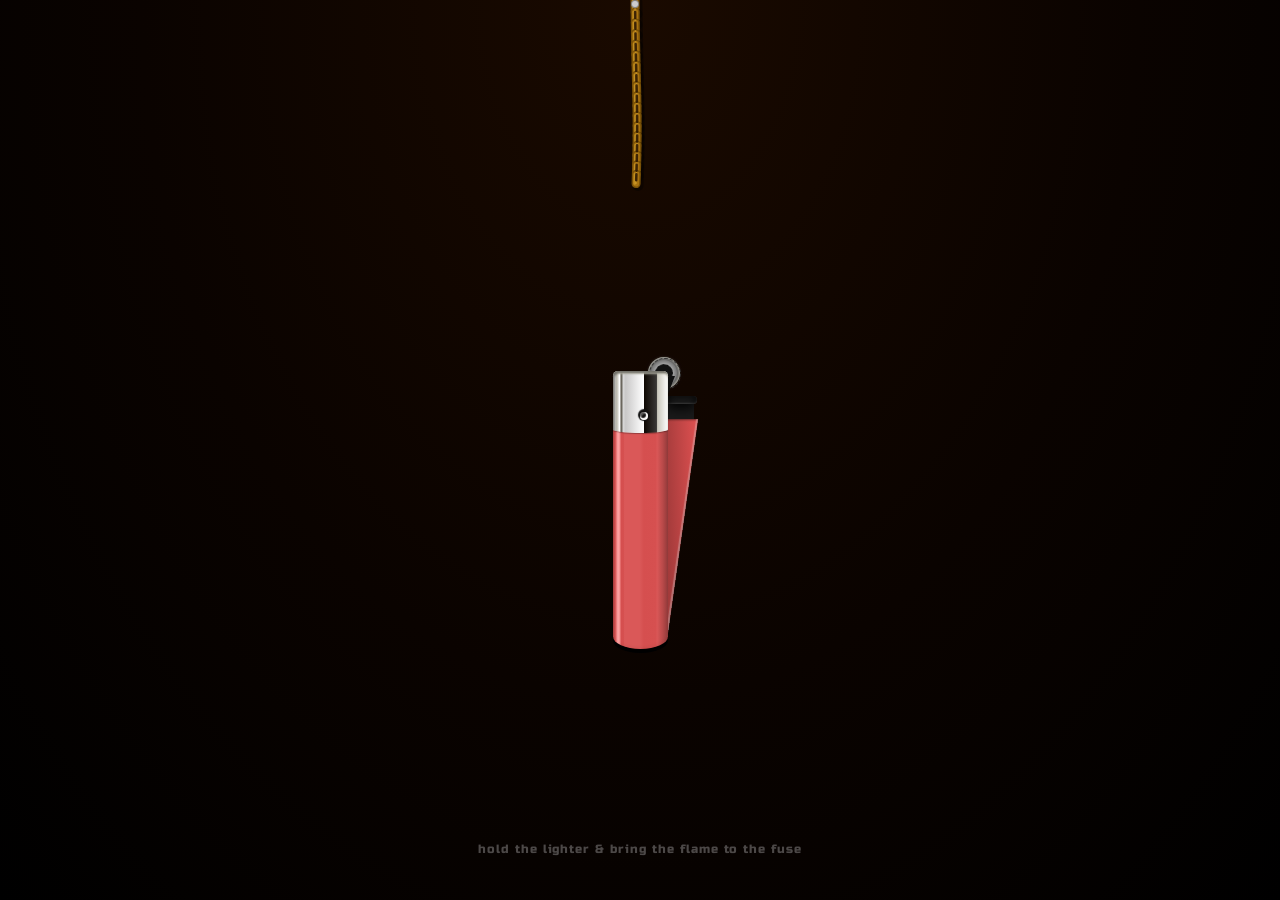
<file: lighter.html>
<!DOCTYPE html>
<html lang="en">
<head>
  <meta charset="UTF-8">
  <meta name="viewport" content="width=device-width, initial-scale=1.0, viewport-fit=cover">
  <title>One Shot — For Sadiya</title>
  <style>
    html { background: #000; }
    #entryOverlay {
      position: fixed; inset: 0; background: #000;
      z-index: 999999; pointer-events: none;
      transition: opacity 0.5s ease;
    }
    /* Start 17s into the drift so moon is right at the left edge when it appears */
    #moonBackground.animating {
      animation-delay: -20s;
    }
  </style>
  <link rel="preconnect" href="https://fonts.googleapis.com">
  <link href="https://fonts.googleapis.com/css2?family=Russo+One&display=swap" rel="stylesheet">
  <link rel="stylesheet" href="https://public.codepenassets.com/css/reset-2.0.min.css">
  <link rel="stylesheet" href="./lighter-scene.css">
</head>
<body>

  <div id="entryOverlay"></div>

  <!-- ══════════════════════════════════════════
       SCENE 1 — LIGHTER + FUSE
       Visible at start, fades out after explosion
  ══════════════════════════════════════════ -->
  <div id="lighterScene">

    <!-- Parallax sky layers -->
    <div id="sky-bg"></div>
    <div id="sky-stars"></div>

    <!-- Fuse canvas (full-screen rope) -->
    <canvas id="fuse-canvas"></canvas>

    <!-- The lighter -->
    <div class="wrapper">
      <div class="clipper" id="lighter">
        <div class="stone"></div>
        <div class="flame-wrap">
          <div class="flame" id="flame"></div>
        </div>
        <div class="metal">
          <div class="dent"></div>
        </div>
        <div class="trigger">
          <div class="top"></div>
          <div class="bottom"></div>
        </div>
        <div class="right-part"></div>
        <div class="body"></div>
        <div class="stone-holder"></div>
      </div>
    </div>

    <!-- Explosion overlay (stays inside lighter scene, bridges to fireworks) -->
    <div id="explosion"></div>

    <!-- Hint text -->
    <p id="hint">hold the lighter &amp; bring the flame to the fuse</p>

  </div>

  <!-- ══════════════════════════════════════════
       MOON — lives outside both scenes so neither
       scene's opacity transition affects it
  ══════════════════════════════════════════ -->
  <div id="moonBackground"></div>

  <!-- ══════════════════════════════════════════
       SCENE 2 — FIREWORKS
       Hidden initially, revealed after fuse explodes
  ══════════════════════════════════════════ -->
  <div id="fireworksSection">

    <div class="container">
      <div class="loading-init" id="fw-loading">
        <div class="loading-init__header"></div>
        <div class="loading-init__status"></div>
      </div>
      <div class="stage-container">
        <div class="canvas-container">
          <canvas id="trails-canvas"></canvas>
          <canvas id="main-canvas"></canvas>
        </div>

        <!-- Controls -->
        <div class="controls" style="justify-content:flex-end; z-index:100; position:absolute; top:0; width:100%;">
          <div class="btn pause-btn" style="display:none;"></div>
          <div class="btn sound-btn" style="display:none;"></div>
          <div class="btn settings-btn" onclick="if(typeof toggleMenu==='function')toggleMenu();"
               style="opacity:1; cursor:pointer; background:rgba(0,0,0,0.45); border-radius:50%; margin:8px;">
            <svg fill="white" width="24" height="24" viewBox="0 0 24 24">
              <path d="M19.43 12.98c.04-.32.07-.64.07-.98s-.03-.66-.07-.98l2.11-1.65c.19-.15.24-.42.12-.64l-2-3.46c-.12-.22-.39-.3-.61-.22l-2.49 1c-.52-.4-1.08-.73-1.69-.98l-.38-2.65C14.46 2.18 14.25 2 14 2h-4c-.25 0-.46.18-.49.42l-.38 2.65c-.61.25-1.17.59-1.69.98l-2.49-1c-.23-.09-.49 0-.61.22l-2 3.46c-.13.22-.07.49.12.64l2.11 1.65c-.04.32-.07.65-.07.98s.03.66.07.98l-2.11 1.65c-.19.15-.24.42-.12.64l2 3.46c.12.22.39.3.61.22l2.49-1c.52.4 1.08.73 1.69.98l.38 2.65c.03.24.24.42.49.42h4c.25 0 .46-.18.49-.42l.38-2.65c.61-.25 1.17-.59 1.69-.98l2.49 1c.23.09.49 0 .61-.22l2-3.46c.12-.22.07-.49-.12-.64l-2.11-1.65zM12 15.5c-1.93 0-3.5-1.57-3.5-3.5s1.57-3.5 3.5-3.5 3.5 1.57 3.5 3.5-1.57 3.5-3.5 3.5z"/>
            </svg>
          </div>
        </div>

        <!-- Settings menu -->
        <div class="menu hide" style="z-index:200; position:absolute; top:0; bottom:0; left:0; right:0;">
          <div class="menu__inner-wrap">
            <div class="btn btn--bright close-menu-btn" onclick="if(typeof toggleMenu==='function')toggleMenu(false);">
              <svg fill="white" width="24" height="24" viewBox="0 0 24 24">
                <path d="M19 6.41L17.59 5 12 10.59 6.41 5 5 6.41 10.59 12 5 17.59 6.41 19 12 13.41 17.59 19 19 17.59 13.41 12z"/>
              </svg>
            </div>
            <div class="menu__header">Settings</div>
            <div class="menu__subheader">For more info, click any label.</div>
            <form>
              <div class="form-option form-option--select"><label class="shell-type-label">Shell Type</label><select class="shell-type"></select></div>
              <div class="form-option form-option--select" style="display:none"><label class="shell-size-label">Shell Size</label><select class="shell-size"></select></div>
              <div class="form-option form-option--select"><label class="quality-ui-label">Quality</label><select class="quality-ui"></select></div>
              <div class="form-option form-option--select"><label class="sky-lighting-label">Sky Lighting</label><select class="sky-lighting"></select></div>
              <div class="form-option form-option--select"><label class="scaleFactor-label">Scale</label><select class="scaleFactor"></select></div>
              <div class="form-option form-option--checkbox"><label class="auto-launch-label">Auto Fire</label><input class="auto-launch" type="checkbox"/></div>
              <div class="form-option form-option--checkbox form-option--finale-mode"><label class="finale-mode-label">Finale Mode</label><input class="finale-mode" type="checkbox"/></div>
              <div class="form-option form-option--checkbox"><label class="hide-controls-label">Hide Controls</label><input class="hide-controls" type="checkbox"/></div>
              <div class="form-option form-option--checkbox form-option--fullscreen"><label class="fullscreen-label">Fullscreen</label><input class="fullscreen" type="checkbox"/></div>
              <div class="form-option form-option--checkbox"><label class="long-exposure-label">Open Shutter</label><input class="long-exposure" type="checkbox"/></div>
            </form>
            <div class="credits"> <a href="https://cmiller.tech/" target="_blank"></a>.</div>
          </div>
        </div>
      </div>

      <!-- Help modal -->
      <div class="help-modal">
        <div class="help-modal__overlay"></div>
        <div class="help-modal__dialog">
          <div class="help-modal__header"></div>
          <div class="help-modal__body"></div>
          <button type="button" class="help-modal__close-btn">Close</button>
        </div>
      </div>
    </div>

  </div><!-- /fireworksSection -->


  <!-- ══ fscreen polyfill ══ -->
  <script>
    window._fscreenFallback = function() {
      if (typeof fscreen === 'undefined') {
        window.fscreen = {
          fullscreenEnabled: !!(document.fullscreenEnabled || document.webkitFullscreenEnabled),
          fullscreenElement: null,
          requestFullscreen: el => el.requestFullscreen ? el.requestFullscreen() : (el.webkitRequestFullscreen && el.webkitRequestFullscreen()),
          exitFullscreen: () => document.exitFullscreen ? document.exitFullscreen() : (document.webkitExitFullscreen && document.webkitExitFullscreen()),
          addEventListener: (evt, fn) => document.addEventListener('fullscreenchange', fn),
          removeEventListener: (evt, fn) => document.removeEventListener('fullscreenchange', fn),
        };
      }
    };
  </script>
  <script src="https://s3-us-west-2.amazonaws.com/s.cdpn.io/329180/fscreen%401.0.1.js" onerror="window._fscreenFallback()"></script>
  <script>window._fscreenFallback();</script>
  <script src="https://s3-us-west-2.amazonaws.com/s.cdpn.io/329180/Stage%400.1.4.js"></script>
  <script src="https://s3-us-west-2.amazonaws.com/s.cdpn.io/329180/MyMath.js"></script>

  <!-- ══ App scripts — order matters ══ -->
  <script src="./fireworks-engine.js"></script>
  <script src="./lighter-main.js"></script>

  <!-- ══ Drop entry overlay after scripts initialise ══ -->
  <script>
    (function () {
      var o = document.getElementById('entryOverlay');
      if (!o) return;
      requestAnimationFrame(function () {
        requestAnimationFrame(function () {
          o.style.opacity = '0';
          setTimeout(function () { o.parentNode && o.parentNode.removeChild(o); }, 500);
        });
      });
    })();
  </script>

</body>
</html>
</file>
<file: lighter-scene.css>
/* ════════════════════════════════════════════════
   ONE SHOT — Main Stylesheet
   Scenes: lighterScene → fireworksSection
   Aesthetic: cinematic, dark, warm amber
   Font: Russo One (loaded via HTML)
   ════════════════════════════════════════════════ */

/* ── Reset / base ── */
*, *::before, *::after { margin: 0; padding: 0; box-sizing: border-box; }

html, body {
  width: 100%; height: 100%;
  overflow: hidden;
  background: #000;
  font-family: 'Russo One', sans-serif;
}

/* ════════════════════════════════════════════════
   SKY BACKGROUND — persistent across both scenes
   ════════════════════════════════════════════════ */
#sky-bg {
  position: fixed;
  inset: 0;
  z-index: 0;
  background: radial-gradient(ellipse at 50% 0%, #1a0a00 0%, #0a0300 55%, #000 100%);
  transition: background 1.2s ease;
}

/* Subtle star field painted via JS on a pseudo */
#sky-stars {
  position: fixed;
  inset: 0;
  z-index: 1;
  pointer-events: none;
  /* stars are drawn on a canvas injected by director.js */
}

/* ════════════════════════════════════════════════
   MOON — drifts across entire experience
   ════════════════════════════════════════════════ */
#moonBackground {
  position: fixed;
  top: 0; left: 0;
  width: 100%; height: 100%;
  z-index: 20;
  display: none;
  background: transparent url(https://enes.in/assets/tumblr_oxivv3ja7l1vq64mxo1_1280.jpg) no-repeat;
  background-size: 20%;
  background-position: -45% calc(25% + 10px);
  pointer-events: none;
  /* screen blend: JPG black background becomes invisible,
     and bright fireworks punch through the moon's dark areas */
  mix-blend-mode: screen;
}
#moonBackground.animating {
  animation: moonDrift 70s linear forwards;
}
@keyframes moonDrift {
  from { background-position: -45% calc(25% + 10px); }
  to   { background-position: 140% calc(25% + 10px); }
}

/* ════════════════════════════════════════════════
   LIGHTER SCENE
   ════════════════════════════════════════════════ */
#lighterScene {
  position: fixed;
  inset: 0;
  z-index: 10;
  /* opacity controlled by director.js for seamless fade */
  opacity: 1;
  transition: opacity 0.9s ease;
}
#lighterScene.fade-out {
  opacity: 0;
  pointer-events: none;
}

/* body warm glow when lighter is lit */
body.lit #sky-bg {
  background: radial-gradient(ellipse at 50% 80%, #3a1500 0%, #180800 45%, #080300 100%);
}

/* ── Centering wrapper ── */
.wrapper {
  position: absolute;
  inset: 0;
  display: flex;
  align-items: center;
  justify-content: center;
  padding-bottom: 60px;
  -webkit-tap-highlight-color: rgba(0,0,0,0);
  z-index: 20;
}

/* ── Lighter position ── */
.wrapper .clipper {
  position: relative;
  cursor: pointer;
  top: 90px;
  /* camera-pan: lighter slides down & fades as scene transitions */
  transition: transform 1.2s cubic-bezier(0.4,0,0.2,1), opacity 0.8s ease;
}
.wrapper .clipper.pan-away {
  transform: translateY(120px);
  opacity: 0;
}

/* ── Metal cap ── */
.wrapper .clipper .metal {
  width: 55px;
  height: 62px;
  border-radius: 8px 8px 95% 95% / 10px 10px 11% 11%;
  margin-bottom: -4px;
  z-index: 10;
  position: relative;
  box-shadow: 2px 2px 2px rgba(0,0,0,0.4) inset,
              0 3px 2px #bcbaad inset,
              0 1px 1px rgba(0,0,0,0.3);
  background: linear-gradient(90deg,
    #d5d3c8 0%, #e2e2e2 2%, #bdbbb0 7%, #ffffff 12%,
    #5d584e 15%, #d6d6d6 19%, #c9c8c8 23%, #ffffff 56%,
    #0f0904 57%, #383634 79%, #c9c7bb 81%, #ffffff 100%);
}
.wrapper .clipper .metal .dent {
  width: 8px; height: 8px;
  border-radius: 10px;
  background: #111;
  position: absolute;
  right: 20px; bottom: 13px;
  box-shadow: -1px -1px 1px 1px #fff inset,
               1px  1px 1px 1px #555 inset,
               0 -1px 1px 2px #111;
}

/* ── Flame ── */
.wrapper .clipper .flame-wrap {
  transform: scaleY(0);
  transition: all 90ms ease-out;
}
.wrapper .clipper .flame {
  width: 20px;
  height: 65px;
  position: absolute;
  top: -63px;
  left: 10px;
  border-radius: 47% 53% 38% 38% / 95% 95% 10% 10%;
  box-shadow: -7px 8px 4px -5px #396e9a,
               7px 8px 4px -5px #396e9a,
              -1px -4px 8px #396e9a inset,
               0 -6px 6px #caa821,
               0 -30px 50px -10px #caa821;
  background: linear-gradient(0deg,
    rgba(21,27,41,0) 0%, rgba(35,35,41,0) 7%,
    #ed9d22 46%, #fefefc 71%, #fefefc 100%);
  animation: slide-right 2s both ease-out infinite;
  transform-origin: bottom;
  transition: transform 0.12s ease-out, filter 0.12s ease-out;
  will-change: transform;
}
@keyframes slide-right {
  0%   { transform: scaleY(1) skewX(-4deg); }
  50%  {
    transform: scaleY(1.1) skewX(0deg);
    box-shadow: -7px 8px 4px -5px #396e9a, 7px 8px 4px -5px #396e9a,
                -1px -4px 8px #396e9a inset, 0 -6px 6px #caa821,
                0 -30px 50px -5px #caa821;
  }
  100% { transform: scaleY(1) skewX(-4deg); }
}

/* ── Lighter body ── */
.wrapper .clipper .body {
  position: relative;
  width: 55px;
  height: 220px;
  border-radius: 0% 0% 95% 95% / 0% 0% 11% 11%;
  box-shadow: 0 4px #000, -1px 0 4px rgba(0,0,0,0.1) inset;
  background: linear-gradient(90deg,
    #a73e3e 0%, #d54f4f 4%, #f99898 8%, #ffa4a4 11%,
    #d54f4f 15%, #d54f4f 19%, #da5858 21%, #da5858 35%,
    #da5858 49%, #d54f4f 56%, #d65050 78%, #da5757 80%,
    #9a3d3d 100%);
}
.wrapper .clipper .right-part {
  width: 32px; height: 215px;
  position: absolute;
  top: 48px; right: -15px;
  transform: skewX(-8deg);
  z-index: 0;
  background: linear-gradient(260deg, #e05151 0%, #672525 100%);
  box-shadow: -2px 0 1px rgba(255,255,255,0.3) inset,
               0 1px 2px rgba(0,0,0,0.5) inset;
}
.wrapper .clipper .trigger {
  position: absolute;
  top: 25px; right: -29px;
  transition: all 150ms ease-out;
}
.wrapper .clipper .trigger .top {
  background: #222;
  width: 29px; height: 8px;
  border-radius: 0 10px 10px 0;
  box-shadow: 0 1px 8px #000 inset, 0 -1px 2px rgba(255,255,255,0.3) inset;
}
.wrapper .clipper .trigger .bottom {
  background: #000;
  width: 26px; height: 16px;
  box-shadow: 0 -12px 12px rgba(255,255,255,0.1) inset;
}
.wrapper .clipper .stone {
  position: absolute;
  width: 18px; height: 18px;
  background: #111;
  border-radius: 30px;
  top: -7px; left: 42px;
  z-index: 1;
  box-shadow: 0 0 8px #fff, 0 0 0 4px #666,
              0 0 3px 6px #444, 0 0 0 7px #bdbbb0;
  transition: all 150ms ease-out;
  border: 1px dashed #333;
}
.wrapper .clipper .stone:before {
  content: '';
  display: block;
  width: 32px; height: 32px;
  border-radius: 30px;
  border: 1px dashed #333;
  top: -7px; left: -7px;
  position: relative;
}
.wrapper .clipper .stone-holder {
  position: absolute;
  left: 55px; top: 5px;
  width: 0; height: 0;
  border-width: 18px 7px 0 0;
  border-color: #111 transparent transparent transparent;
  border-style: solid;
  z-index: 2;
}

/* Glow under lighter */
.wrapper .clipper::after {
  content: '';
  position: absolute;
  bottom: -18px; left: 50%;
  transform: translateX(-50%);
  width: 60px; height: 15px;
  border-radius: 50%;
  background: radial-gradient(ellipse, rgba(255,150,20,0.55) 0%, transparent 80%);
  opacity: 0;
  transition: opacity 0.25s ease;
  pointer-events: none;
}
.wrapper .clipper.is-lit::after { opacity: 1; }

/* Active / pressed */
.wrapper .clipper:active .flame-wrap,
.wrapper .clipper:focus  .flame-wrap { transform: scaleY(1); transition: all 150ms ease-out; }
.wrapper .clipper:active .trigger,
.wrapper .clipper:focus  .trigger    { top: 30px; z-index: 0; }
.wrapper .clipper:active .stone,
.wrapper .clipper:focus  .stone      { transform: rotate(100deg); }

/* ── Fuse canvas ── */
#fuse-canvas {
  position: fixed;
  inset: 0;
  width: 100%; height: 100%;
  pointer-events: none;
  z-index: 30;
}

/* ── Explosion ── */
#explosion {
  position: fixed;
  pointer-events: none;
  z-index: 9999;
  display: none;
}
.exp-ring {
  position: absolute;
  border-radius: 50%;
  transform: translate(-50%, -50%);
  animation: exp-expand 0.65s ease-out forwards;
}
@keyframes exp-expand {
  0%   { width: 0;     height: 0;     opacity: 1; }
  100% { width: 220px; height: 220px; opacity: 0; }
}
.exp-flash {
  position: fixed;
  inset: 0;
  background: #fff9e6;
  pointer-events: none;
  z-index: 10000;
  animation: flash 0.1s ease-out forwards;
}
@keyframes flash { 0% { opacity: 0.9; } 100% { opacity: 0; } }

/* ── Hint ── */
#hint {
  position: fixed;
  bottom: 44px; left: 50%;
  transform: translateX(-50%);
  font-family: 'Russo One', monospace;
  font-size: 12px;
  color: rgba(255,255,255,0.28);
  pointer-events: none;
  letter-spacing: 0.08em;
  transition: opacity 0.6s ease;
  white-space: nowrap;
  z-index: 50;
}

/* ════════════════════════════════════════════════
   FIREWORKS SCENE
   ════════════════════════════════════════════════ */
#fireworksSection {
  position: fixed;
  inset: 0;
  z-index: 5; /* behind lighter scene */
  opacity: 0;
  transition: opacity 1s ease;
  pointer-events: none;
}
#fireworksSection.active {
  opacity: 1;
  pointer-events: all;
  z-index: 15;
}

#fireworksSection * { position: relative; box-sizing: border-box; }

#fireworksSection .container {
  width: 100%; height: 100%;
  display: block;
  background: transparent;
  position: absolute;
  top: 0; left: 0;
  z-index: 5;
}

.loading-init {
  width: 100%;
  text-align: center;
  text-transform: uppercase;
  font-family: 'Russo One', sans-serif;
  color: rgba(255,255,255,0.5);
  letter-spacing: 0.06em;
  display: flex;
  flex-direction: column;
  justify-content: center;
  align-items: center;
  min-height: 100vh;
}
.loading-init__header { font-size: 2.2em; }
.loading-init__status { margin-top: 1em; font-size: 0.8em; opacity: 0.75; }

.stage-container {
  overflow: hidden;
  width: 100%; height: 100%;
  position: absolute;
  top: 0; left: 0; right: 0; bottom: 0;
  z-index: 10;
  background: transparent;
}
.canvas-container {
  width: 100%; height: 100%;
  transition: filter 0.3s;
  background: transparent !important;
}
.canvas-container canvas {
  position: absolute;
  mix-blend-mode: lighten;
  transform: translateZ(0);
  background: transparent !important;
}

/* Controls / menu (same as original) */
.controls {
  position: absolute; top: 0; width: 100%;
  padding-bottom: 50px;
  display: flex; justify-content: flex-end;
  transition: opacity 0.3s, visibility 0.3s;
}
.menu {
  position: absolute; top: 0; bottom: 0; left: 0; right: 0;
  background-color: rgba(0,0,0,0.42);
  transition: opacity 0.3s, visibility 0.3s;
}
.menu__inner-wrap {
  display: flex; flex-direction: column;
  justify-content: center; align-items: center;
  position: absolute; top: 0; bottom: 0; left: 0; right: 0;
  transition: opacity 0.3s;
  font-family: 'Russo One', sans-serif;
  color: rgba(255,255,255,0.5);
  letter-spacing: 0.06em;
}
.menu__header { margin-top: auto; margin-bottom: 8px; padding-top: 16px; font-size: 2em; text-transform: uppercase; }
.menu__subheader { margin-bottom: auto; padding-bottom: 12px; font-size: 0.86em; opacity: 0.8; }
.menu form { width: 100%; max-width: 400px; padding: 0 10px; overflow: auto; }
.menu .form-option { display: flex; align-items: center; margin: 16px 0; transition: opacity 0.3s; }
.menu .form-option label { display: block; width: 50%; padding-right: 12px; text-align: right; text-transform: uppercase; user-select: none; }
.menu .form-option--select select {
  display: block; width: 50%; height: 30px; font-size: 1rem;
  font-family: 'Russo One', sans-serif; color: rgba(255,255,255,0.5);
  letter-spacing: 0.06em; background-color: transparent;
  border: 1px solid rgba(255,255,255,0.5);
}
.menu .form-option--select select option { background-color: black; }
.menu .form-option--checkbox input { display: block; width: 26px; height: 26px; margin: 0; opacity: 0.5; }
.close-menu-btn { position: absolute; top: 0; right: 0; }

.btn {
  opacity: 0.16; width: 50px; height: 50px;
  display: flex; user-select: none; cursor: default;
  transition: opacity 0.3s;
}
.btn--bright { opacity: 0.5; }
@media (min-width: 840px) {
  .btn:hover        { opacity: 0.32; }
  .btn--bright:hover { opacity: 0.75; }
}
.btn svg { display: block; margin: auto; }

.credits { margin-top: auto; margin-bottom: 10px; padding-top: 6px; font-size: 0.8em; opacity: 0.75; }
.credits a { color: rgba(255,255,255,0.5); text-decoration: none; }
.credits a:hover { color: rgba(255,255,255,0.75); text-decoration: underline; }

/* Help modal */
.help-modal {
  display: flex; justify-content: center; align-items: center;
  position: fixed; top: 0; bottom: 0; left: 0; right: 0;
  visibility: hidden;
  transition-property: visibility; transition-duration: 0.25s;
  font-family: 'Russo One', sans-serif; color: rgba(255,255,255,0.5);
}
.help-modal__overlay {
  position: absolute; top: 0; bottom: 0; left: 0; right: 0;
  opacity: 0; transition: opacity 0.25s ease-in;
}
.help-modal__dialog {
  display: flex; flex-direction: column; align-items: center;
  max-width: 400px; max-height: calc(100vh - 100px);
  margin: 10px; padding: 20px; border-radius: 0.3em;
  background-color: rgba(0,0,0,0.4);
  opacity: 0; transform: scale(0.9);
  transition: opacity 0.25s ease-in, transform 0.25s ease-in;
}
.help-modal__header { font-size: 1.75em; text-transform: uppercase; text-align: center; }
.help-modal__body {
  overflow-y: auto; margin: 1em 0; padding: 1em 0;
  border-top: 1px solid rgba(255,255,255,0.25);
  border-bottom: 1px solid rgba(255,255,255,0.25);
  line-height: 1.5; color: rgba(255,255,255,0.75);
}
.help-modal__close-btn {
  flex-shrink: 0; outline: none; border: none; border-radius: 2px;
  padding: 0.25em 0.75em; margin-top: 0.36em;
  font-family: 'Russo One', sans-serif; font-size: 1em;
  color: rgba(255,255,255,0.5); text-transform: uppercase; letter-spacing: 0.06em;
  background-color: rgba(255,255,255,0.25);
  transition: color 0.3s, background-color 0.3s; cursor: pointer;
}
.help-modal__close-btn:hover { color: #fff; background-color: #09f; }
.help-modal.active { visibility: visible; transition-duration: 0.4s; }
.help-modal.active .help-modal__overlay { opacity: 1; transition: opacity 0.4s ease-out; }
.help-modal.active .help-modal__dialog  { opacity: 1; transform: scale(1); transition: opacity 0.4s ease-out, transform 0.4s ease-out; }

/* Utility */
.hide   { opacity: 0; visibility: hidden; }
.remove { display: none !important; }
.blur   { filter: blur(12px); }

/* ════════════════════════════════════════════════
   RESPONSIVE ADDITIONS — minimal additive rules
   Goal: fix overflow & alignment, scale on small
   screens, improve touch usability. Original
   structure, classes and layout are unchanged.
   ════════════════════════════════════════════════ */

html, body {
  overscroll-behavior: none;
  -webkit-text-size-adjust: 100%;
  touch-action: manipulation;
}

/* iOS dynamic viewport height — keeps loading screen flush
   under Safari's collapsing URL bar. */
@supports (height: 100dvh) {
  .loading-init { min-height: 100dvh; }
}

/* iPhone safe-area insets (notch / Dynamic Island / home bar) */
@supports (padding: max(0px)) {
  #hint            { bottom: calc(44px + env(safe-area-inset-bottom)); }
  .controls        { padding-top: env(safe-area-inset-top);
                     padding-right: env(safe-area-inset-right); }
  .menu__inner-wrap{ padding-top: env(safe-area-inset-top);
                     padding-bottom: env(safe-area-inset-bottom); }
}

/* ── Tablet & smaller (≤ 768px) ── */
@media (max-width: 768px) {
  .wrapper .clipper { top: 60px; }
  .menu form        { max-width: 100%; padding: 0 16px; }
  #moonBackground   { background-size: 35%; }
}

/* ── Mobile portrait (≤ 480px) — most iPhones ── */
@media (max-width: 480px) {
  /* Scale the lighter so it never crowds the viewport.
     pan-away override preserves the scale during the
     scene-transition translation. */
  .wrapper .clipper {
    top: 40px;
    transform: scale(0.85);
    transform-origin: center center;
  }
  .wrapper .clipper.pan-away {
    transform: translateY(120px) scale(0.85);
  }

  /* Hint text wraps instead of overflowing horizontally */
  #hint {
    font-size: 11px;
    padding: 0 16px;
    white-space: normal;
    text-align: center;
    max-width: 90vw;
    line-height: 1.4;
  }

  /* Touch-friendly tap targets */
  .btn          { width: 48px; height: 48px; }
  .controls .btn{ margin: 12px !important; }

  /* Loading + menu typography */
  .loading-init__header { font-size: 1.6em; }
  .menu__header         { font-size: 1.6em; }
  .menu__subheader      { font-size: 0.78em; padding-bottom: 8px; }

  /* Settings form — keep flex layout but breathe a bit */
  .menu form                       { padding: 0 14px; }
  .menu .form-option               { margin: 12px 0; }
  .menu .form-option label         { width: 55%; font-size: 0.9em; padding-right: 10px; }
  .menu .form-option--select select{ width: 45%; height: 36px; font-size: 0.95rem; }
  .menu .form-option--checkbox input { width: 28px; height: 28px; }

  /* Help modal fits tighter */
  .help-modal__dialog { max-width: calc(100vw - 24px); margin: 12px; padding: 16px; }
  .help-modal__header { font-size: 1.4em; }
}

/* ── Very small devices (≤ 374px) — iPhone SE / mini ── */
@media (max-width: 374px) {
  .wrapper .clipper {
    top: 24px;
    transform: scale(0.75);
  }
  .wrapper .clipper.pan-away {
    transform: translateY(120px) scale(0.75);
  }
  #hint                 { font-size: 10px; bottom: 32px; }
  .menu__header         { font-size: 1.35em; }
  .loading-init__header { font-size: 1.4em; }
}

/* ── Landscape on short screens (mobile landscape) ── */
@media (max-height: 500px) and (orientation: landscape) {
  .wrapper { padding-bottom: 20px; }
  .wrapper .clipper {
    top: 0;
    transform: scale(0.6);
    transform-origin: center center;
  }
  .wrapper .clipper.pan-away {
    transform: translateY(120px) scale(0.6);
  }
  #hint                 { bottom: 12px; font-size: 10px; }
  .menu form            { max-height: 70vh; overflow-y: auto; padding: 0 12px; }
  .menu .form-option    { margin: 8px 0; }
  .menu__header         { font-size: 1.2em; padding-top: 8px; margin-bottom: 4px; }
  .menu__subheader      { padding-bottom: 6px; font-size: 0.75em; }
  .loading-init__header { font-size: 1.3em; }
}

/* ════════════════════════════════════════════════
   BIRTHDAY MESSAGE — appears after moon exits
   ════════════════════════════════════════════════ */
#birthday-message {
  position: fixed;
  inset: 0;
  display: flex;
  align-items: center;
  justify-content: center;
  z-index: 9999;
  pointer-events: none;
  font-family: 'Russo One', sans-serif;
  font-size: clamp(2rem, 8vw, 6rem);
  color: #fff;
  text-align: center;
  letter-spacing: 0.06em;
  line-height: 1.6;
  text-shadow: 0 0 40px #ffcc33, 0 0 80px #ff9900, 0 0 120px #ff6600;
  opacity: 0;
  transform: scale(0.8);
  transition: opacity 1.6s ease, transform 1.6s ease;
}
#birthday-message.visible {
  opacity: 1;
  transform: scale(1);
}

/* Touch-only refinements (no hover) */
@media (hover: none) {
  .btn,
  .menu .form-option--checkbox input,
  .menu .form-option--select select {
    -webkit-tap-highlight-color: transparent;
  }
  .menu .form-option--select select { min-height: 36px; }
}
</file>
